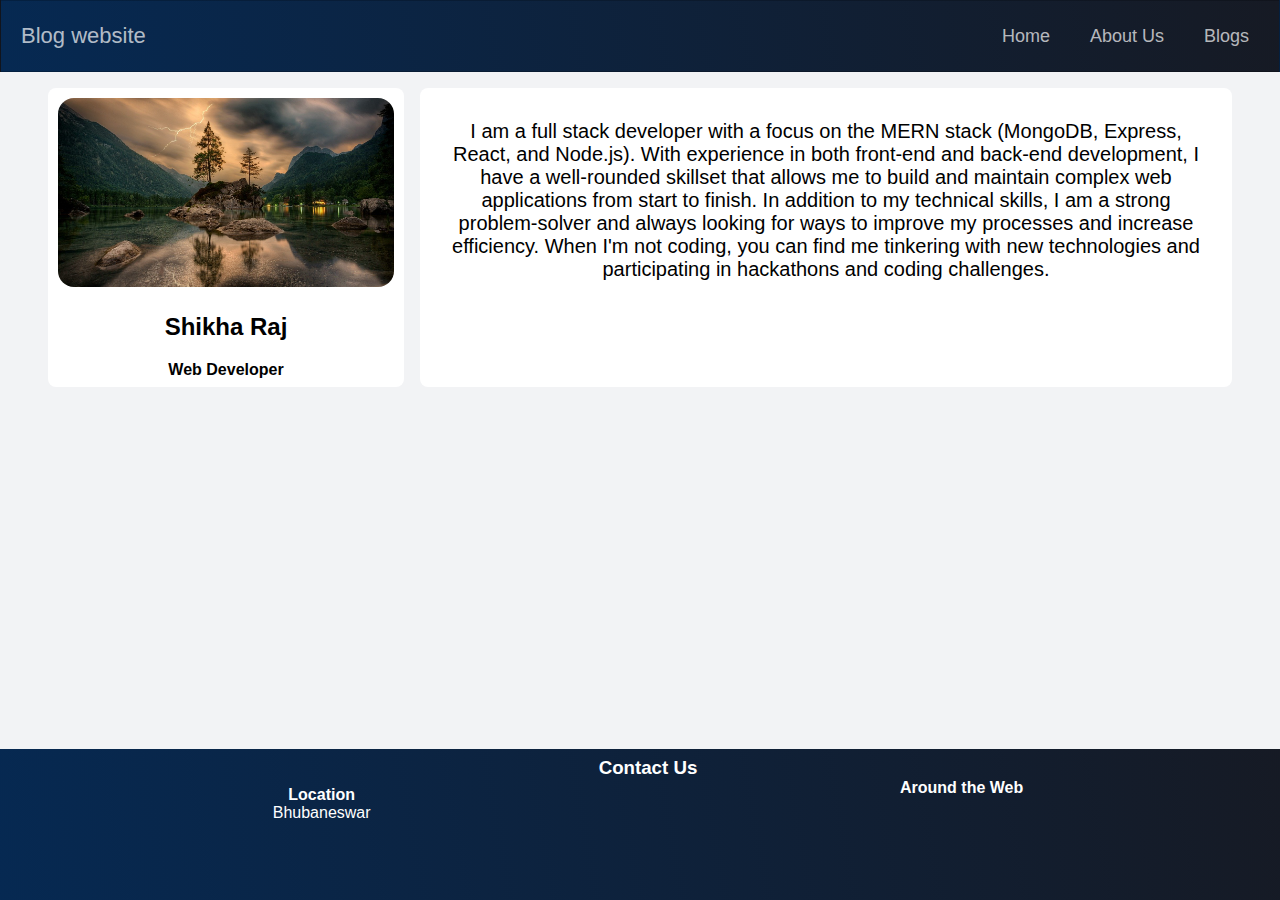
<file: pages/AboutUsComponent.html>
<!DOCTYPE html>
<html lang="en">
<head>
    <meta charset="utf-8">
    <meta content="width=device-width, initial-scale=1" name="viewport" />

    <title>Travel Blog</title>
    <meta name="description" content="A blog website about travelling">
    <meta name="author" content="Shikha Raj">

    <link rel="stylesheet" href="../css/styles.css">
    <link rel="stylesheet" href="https://use.fontawesome.com/releases/v5.0.8/css/all.css" integrity="sha384-3AB7yXWz4OeoZcPbieVW64vVXEwADiYyAEhwilzWsLw+9FgqpyjjStpPnpBO8o8S" crossorigin="anonymous">

</head>
<body>

    <nav class="navbar">
        <span class="navbar-toggle" id="js-navbar-toggle">
            <i class="fas fa-bars"></i>
        </span>
        <a href="#" class="logo">Blog website</a>
        <ul class="main-nav" id="js-menu">
            <li>
                <a href="../index.html" class="nav-links">Home</a>
            </li>
            <li>
                <a href="#" class="nav-links">About Us</a>
            </li>
            <li>
                <a href="./BlogsComponent.html" class="nav-links">Blogs</a>
            </li>
        </ul>
    </nav>

    <main class="grid-container">
        <section class="grid-item profile">
            <img src="../images/profile_pic.jpg" class="dp" />
            <h2>Shikha Raj</h2>
            <h4>Web Developer</h4>
        </section>
        <section class="grid-item summary">
            <p class="summary-text">
                I am a full stack developer with a focus on the MERN stack (MongoDB, Express, React, and Node.js). With experience in both front-end and back-end development, I have a well-rounded skillset that allows me to build and maintain complex web applications from start to finish. In addition to my technical skills, I am a strong problem-solver and always looking for ways to improve my processes and increase efficiency. When I'm not coding, you can find me tinkering with new technologies and participating in hackathons and coding challenges.
            </p>
        </section>
    </main>

    <div class="clear-div"></div>

    <footer class="aboutus-footer">
        <h3>Contact Us</h3>
        <div class="footer-container">
            <div class="flex-column">
                <h4>Location</h4>
                <p>Bhubaneswar</p>
            </div>
            <div class="flex-column">
                <h4>Around the Web</h4>
                <ul class="social-links-container">
                    <li>
                        <a href="https://twitter.com/ShikhaRaj__" target="_blank">
                            <span class="fa-stack fa-lg">
                                <i class="fa fa-circle fa-stack-2x"></i>
                                <i class="fab fa-twitter fa-stack-1x fa-inverse"></i>
                            </span>
                        </a>
                    </li>
                    <li>
                        <a href="https://www.linkedin.com/in/shikha-raj-415b0220b/" target="_blank">
                            <span class="fa-stack fa-lg">
                                <i class="fa fa-circle fa-stack-2x"></i>
                                <i class="fab fa-linkedin fa-stack-1x fa-inverse"></i>
                            </span>
                        </a>
                    </li>
                    <li>
                        <a href="https://github.com/Shikha954" target="_blank">
                            <span class="fa-stack fa-lg">
                                <i class="fa fa-circle fa-stack-2x"></i>
                                <i class="fab fa-github fa-stack-1x fa-inverse"></i>
                            </span>
                        </a>
                    </li>
                </ul>
            </div>
        </div>
    </footer>

<script src="../js/app.js"></script>
</body>
</html>
</file>
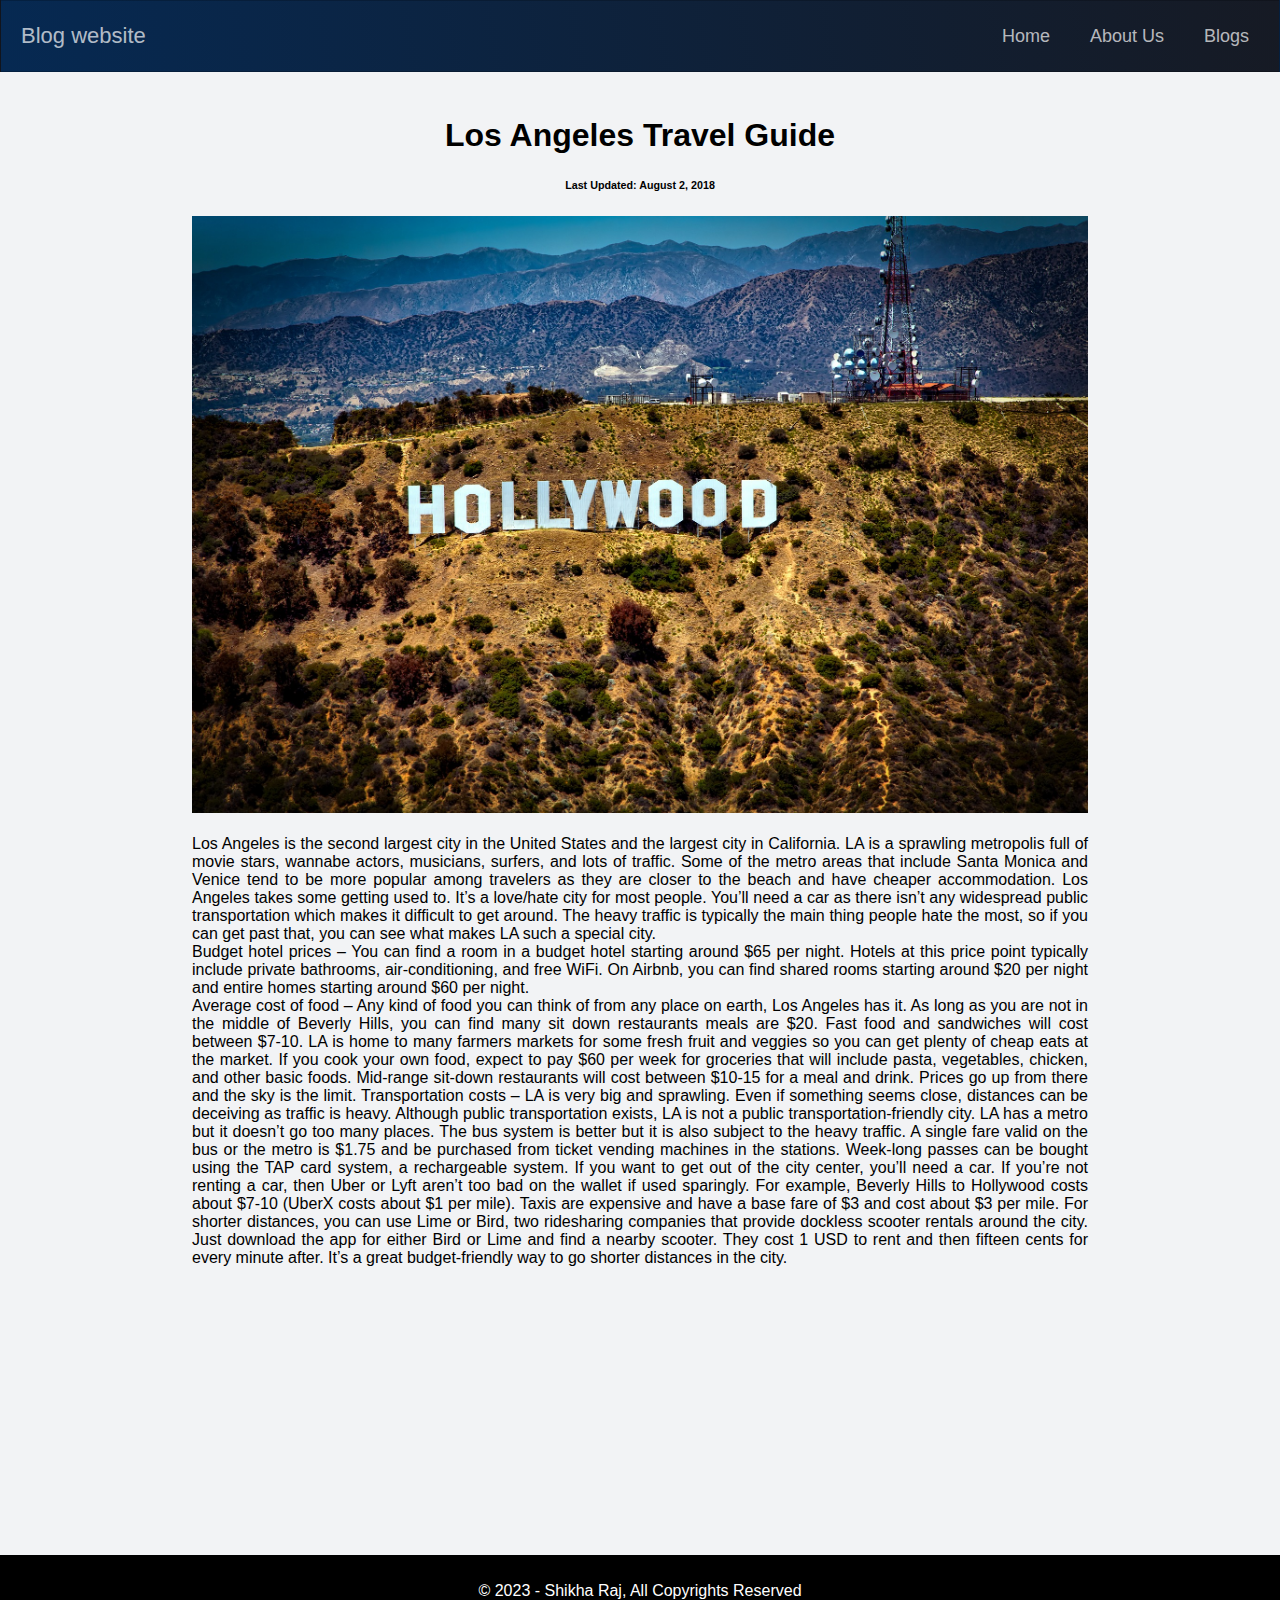
<file: pages/BlogPostComponent.html>
<!DOCTYPE html>
<html lang="en">
<head>
    <meta charset="utf-8">
    <meta content="width=device-width, initial-scale=1" name="viewport" />

    <title>California</title>
    <meta name="description" content="A blog website about travelling">
    <meta name="author" content="Shikha Raj">

    <link rel="stylesheet" href="../css/styles.css">
    <link rel="stylesheet" href="https://use.fontawesome.com/releases/v5.0.8/css/all.css" integrity="sha384-3AB7yXWz4OeoZcPbieVW64vVXEwADiYyAEhwilzWsLw+9FgqpyjjStpPnpBO8o8S" crossorigin="anonymous">

</head>
<body>

<nav class="navbar">
        <span class="navbar-toggle" id="js-navbar-toggle">
            <i class="fas fa-bars"></i>
        </span>
    <a href="#" class="logo">Blog website</a>
    <ul class="main-nav" id="js-menu">
        <li>
            <a href="../index.html" class="nav-links">Home</a>
        </li>
        <li>
            <a href="#" class="nav-links">About Us</a>
        </li>
        <li>
            <a href="./BlogsComponent.html" class="nav-links">Blogs</a>
        </li>
    </ul>
</nav>

<main class="container">
    <div class="custom-container">
        <h1>Los Angeles Travel Guide</h1>
        <h6>Last Updated: August 2, 2018</h6>
        <img src="../images/blog-post-1-cover.jpg" class="blog-page-cover">
        <span class="blog-content">
            <p>Los Angeles is the second largest city in the United States and the largest city in California. LA is a sprawling metropolis full of movie stars, wannabe actors, musicians, surfers, and lots of traffic. Some of the metro areas that include Santa Monica and Venice tend to be more popular among travelers as they are closer to the beach and have cheaper accommodation. Los Angeles takes some getting used to. It’s a love/hate city for most people. You’ll need a car as there isn’t any widespread public transportation which makes it difficult to get around. The heavy traffic is typically the main thing people hate the most, so if you can get past that, you can see what makes LA such a special city.</p>
            <p>Budget hotel prices – You can find a room in a budget hotel starting around $65 per night. Hotels at this price point typically include private bathrooms, air-conditioning, and free WiFi. On Airbnb, you can find shared rooms starting around $20 per night and entire homes starting around $60 per night.</p>
            <p>Average cost of food – Any kind of food you can think of from any place on earth, Los Angeles has it. As long as you are not in the middle of Beverly Hills, you can find many sit down restaurants meals are $20. Fast food and sandwiches will cost between $7-10. LA is home to many farmers markets for some fresh fruit and veggies so you can get plenty of cheap eats at the market. If you cook your own food, expect to pay $60 per week for groceries that will include pasta, vegetables, chicken, and other basic foods. Mid-range sit-down restaurants will cost between $10-15 for a meal and drink. Prices go up from there and the sky is the limit.

Transportation costs – LA is very big and sprawling. Even if something seems close, distances can be deceiving as traffic is heavy. Although public transportation exists, LA is not a public transportation-friendly city. LA has a metro but it doesn’t go too many places. The bus system is better but it is also subject to the heavy traffic. A single fare valid on the bus or the metro is $1.75 and be purchased from ticket vending machines in the stations. Week-long passes can be bought using the TAP card system, a rechargeable system. If you want to get out of the city center, you’ll need a car. If you’re not renting a car, then Uber or Lyft aren’t too bad on the wallet if used sparingly. For example, Beverly Hills to Hollywood costs about $7-10 (UberX costs about $1 per mile). Taxis are expensive and have a base fare of $3 and cost about $3 per mile. For shorter distances, you can use Lime or Bird, two ridesharing companies that provide dockless scooter rentals around the city. Just download the app for either Bird or Lime and find a nearby scooter. They cost 1 USD to rent and then fifteen cents for every minute after. It’s a great budget-friendly way to go shorter distances in the city.
            </p>
        </span>
    </div>
</main>

<div class="clear-div"></div>

<footer class="footer">
    <p class="footer-content">© 2023 - Shikha Raj, All Copyrights Reserved</p>
</footer>

<script src="../js/app.js"></script>
</body>
</html>
</file>
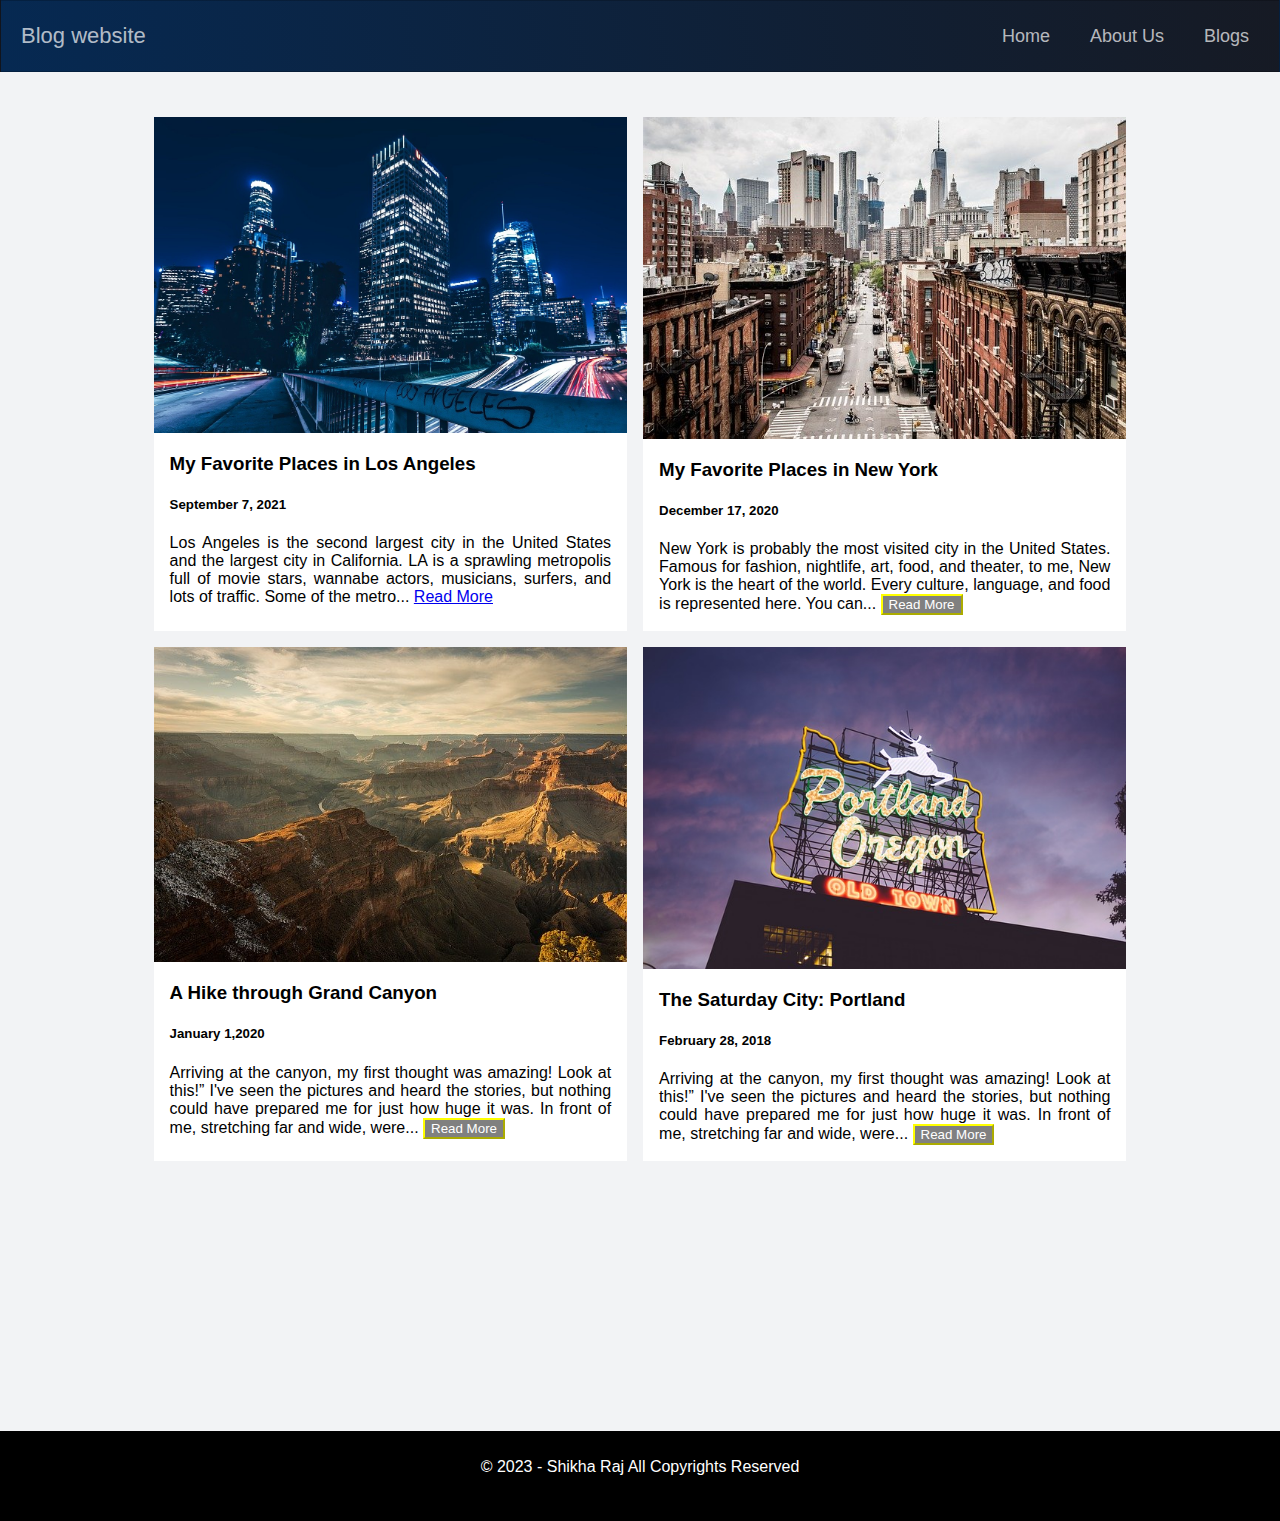
<file: pages/BlogsComponent.html>
<!DOCTYPE html>
<html lang="en">
<head>
    <meta charset="utf-8">
    <meta content="width=device-width, initial-scale=1" name="viewport" />

    <title>Blog Posts</title>
    <meta name="description" content="A blog website about travelling">
    <meta name="author" content="Shikha Raj">

    <link rel="stylesheet" href="../css/styles.css">
    <link rel="stylesheet" href="https://use.fontawesome.com/releases/v5.0.8/css/all.css" integrity="sha384-3AB7yXWz4OeoZcPbieVW64vVXEwADiYyAEhwilzWsLw+9FgqpyjjStpPnpBO8o8S" crossorigin="anonymous">

</head>
<body>

<nav class="navbar">
        <span class="navbar-toggle" id="js-navbar-toggle">
            <i class="fas fa-bars"></i>
        </span>
    <a href="#" class="logo">Blog website</a>
    <ul class="main-nav" id="js-menu">
        <li>
            <a href="../index.html" class="nav-links">Home</a>
        </li>
        <li>
            <a href="./AboutUsComponent.html" class="nav-links">About Us</a>
        </li>
        <li>
            <a href="#" class="nav-links">Blogs</a>
        </li>
    </ul>
</nav>

<main class="blog-grid-container">
    <section class="blog-post">
        <img src="../images/blog-post-1.jpg" class="blog-cover-img"/>
        <div class="blog-content">
            <h3>My Favorite Places in Los Angeles</h3>
            <h5>September 7, 2021</h5>
            <p class="blog-content-description">Los Angeles is the second largest city in the United States and the largest city in California. LA is a sprawling metropolis full of movie stars, wannabe actors, musicians, surfers, and lots of traffic. Some of the metro... <a href="./BlogPostComponent.html">Read More</a></p>
        </div>
    </section>
    <section class="blog-post">
        <img src="../images/blog-post-2.jpg" class="blog-cover-img"/>
        <div class="blog-content">
            <h3>My Favorite Places in New York</h3>
            <h5>December 17, 2020</h5>
            <p class="blog-content-description">New York is probably the most visited city in the United States. Famous for fashion, nightlife, art, food, and theater, to me, New York is the heart of the world. Every culture, language, and food is represented here. You can... <button class="custom-button">Read More</button></p>
        </div>
    </section>
    <section class="blog-post">
        <img src="../images/blog-post-3.jpg" class="blog-cover-img"/>
        <div class="blog-content">
            <h3>A Hike through Grand Canyon</h3>
            <h5>January 1,2020</h5>
            <p class="blog-content-description">Arriving at the canyon, my first thought was amazing! Look at this!” I've seen the pictures and heard the stories, but nothing could have prepared me for just how huge it was. In front of me, stretching far and wide, were... <button class="custom-button">Read More</button></p>
        </div>
    </section>
    <section class="blog-post">
        <img src="../images/blog-post-4.jpg" class="blog-cover-img"/>
        <div class="blog-content">
            <h3>The Saturday City: Portland</h3>
            <h5>February 28, 2018</h5>
            <p class="blog-content-description">Arriving at the canyon, my first thought was amazing! Look at this!” I've seen the pictures and heard the stories, but nothing could have prepared me for just how huge it was. In front of me, stretching far and wide, were... <button class="custom-button">Read More</button></p>
        </div>
    </section>
</main>

<div class="clear-div"></div>

<footer class="footer">
    <p class="footer-content">© 2023 - Shikha Raj All Copyrights Reserved</p>
</footer>

<script src="../js/app.js"></script>
</body>
</html>
</file>
<file: css/styles.css>
@import "navbar.css";
@import "aboutus.css";
@import "blogs.css";
@import "footer.css";
@import "blogpost.css";

/* .container {
    display: flex;
    flex-flow: row wrap;
    justify-content: flex-start;
    width: 100%;
    overflow: hidden;
}

.container img.cover {
    width: 100%;
    height: auto;
    object-fit: cover;
} */


.cover {
    width: 100%;
    max-height: 75vh;
}

.destinations-container {
    margin: 5vh 20vw 0 20vw;
    display: flex;
    flex-flow: row;
    justify-content: flex-start;
    text-align: center;
}

.destinations {
    width: 25vw;
    height: 25vw;
    border-radius: 50%;
}

.caption {
    text-align: center;
    margin: 2vh 4vw 2vh 4vw;
    font-size: 1.25rem;
    display: flex;
    flex-flow: column;
    font-style: italic;
}

/*Extra small devices*/
@media screen and (min-width: 200px) and (max-width: 499px) {
    .destinations-container {
        justify-content: center;
        flex-wrap: wrap;
    }
 }

/*Small devices and Tablets*/
@media screen and (min-width: 500px) and (max-width: 767.98px) {
    .destinations-container {
        margin: 5vh 10vw 0 10vw;
    }
 }
</file>
